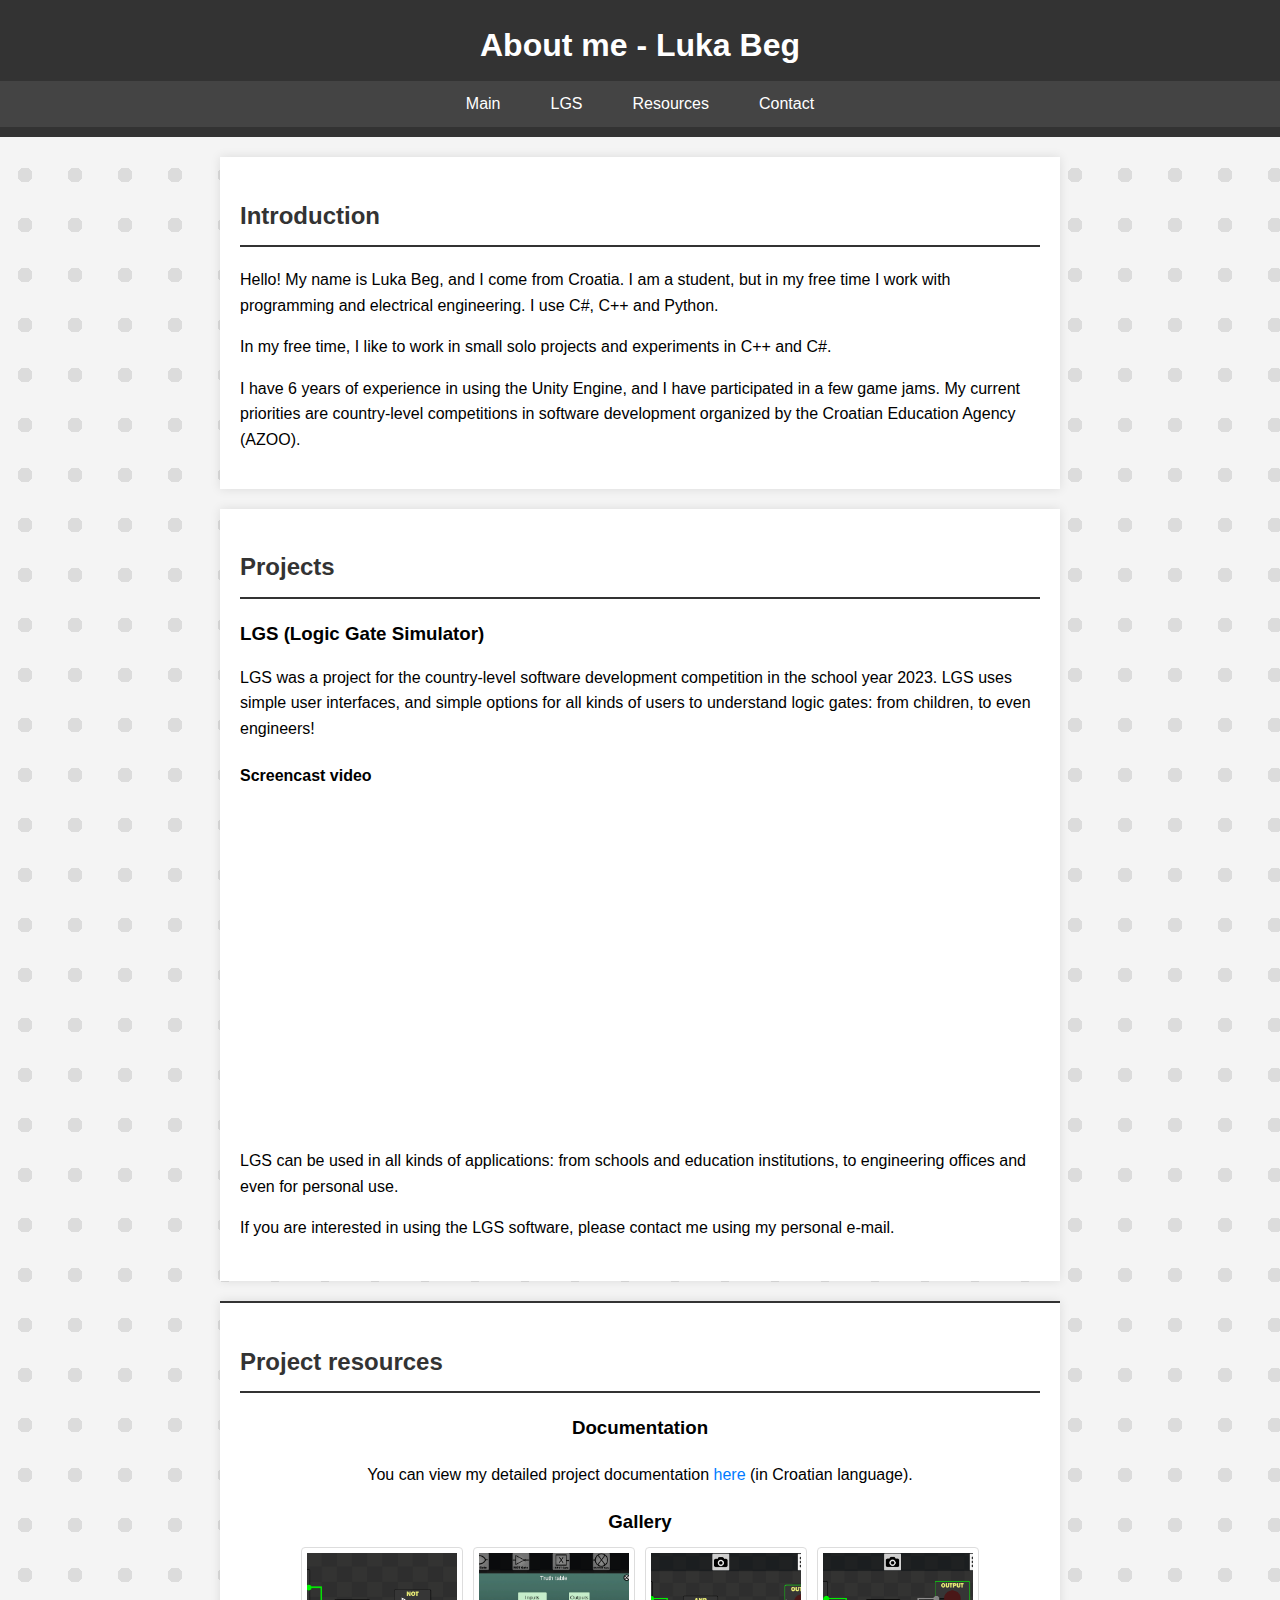
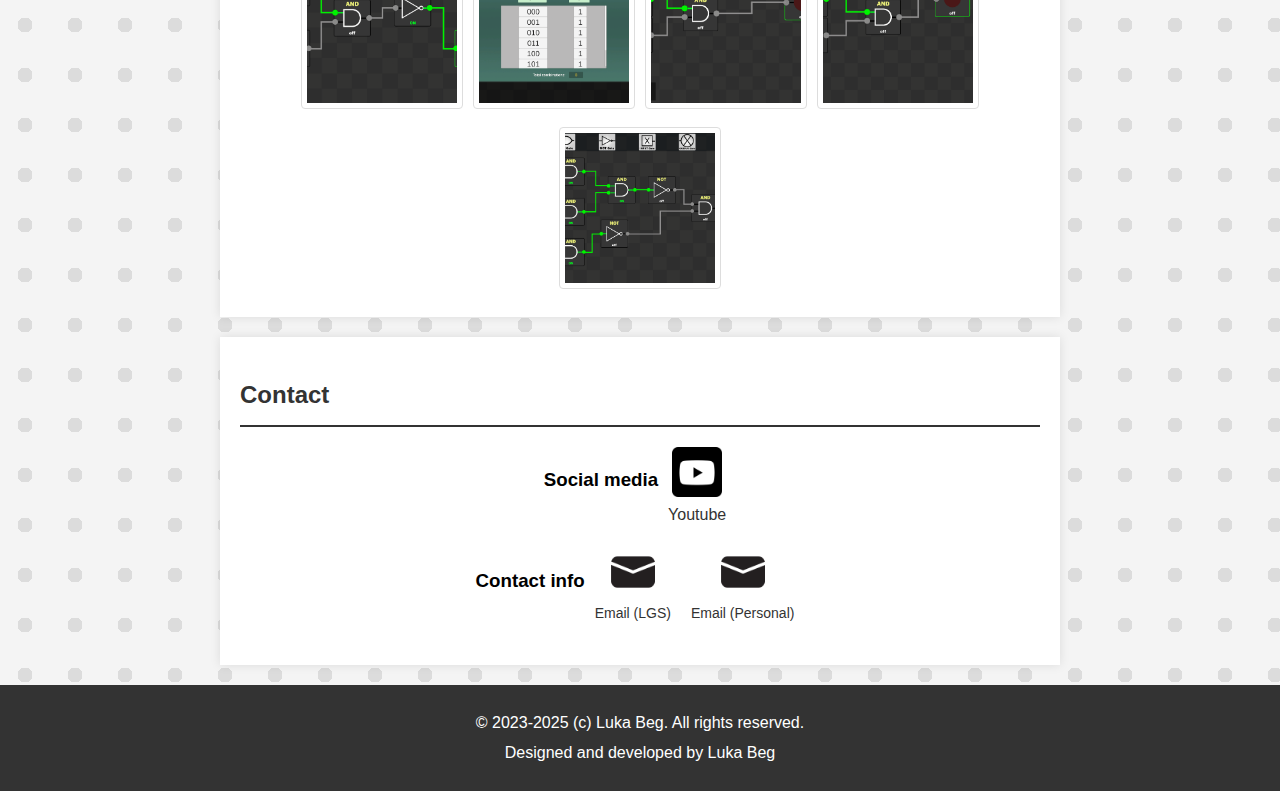
<file: index.html>
<!DOCTYPE html>
<html lang="en">
<head>
    <meta charset="UTF-8">
    <meta name="viewport" content="width=device-width, initial-scale=1.0">
    <title>Luka Beg - Portfolio</title>
    <link rel="stylesheet" href="styles.css">
    <link rel="icon" type="image/png" href="resources/lgs_icon.png">
</head>
<body>
    <header>
        <h1>About me - Luka Beg</h1>
		<nav>
            <ul class="nav-menu">
                <li><a href="#main">Main</a></li>
                <li><a href="#lgs">LGS</a></li>
				<li><a href="#resources">Resources</a></li>
                <li><a href="#contact">Contact</a></li>
            </ul>
        </nav>
    </header>
    <div class="container">
        <section id="main" class="introduction">
            <h2>Introduction</h2>
            <p>Hello! My name is Luka Beg, and I come from Croatia. I am a student, but in my free time I work with programming and electrical engineering. I use C#, C++ and Python.</p>
            <p>In my free time, I like to work in small solo projects and experiments in C++ and C#.</p>
            <p>I have 6 years of experience in using the Unity Engine, and I have participated in a few game jams. My current priorities are country-level competitions in software development organized by the Croatian Education Agency (AZOO).</p>
        </section>
        <section id="lgs" class="projects">
            <h2>Projects</h2>
            <div class="project">
                <h3>LGS (Logic Gate Simulator)</h3>
                <p>LGS was a project for the country-level software development competition in the school year 2023. LGS uses simple user interfaces, and simple options for all kinds of users to understand logic gates: from children, to even engineers!</p>
                <div class="video">
                    <h4>Screencast video</h4>
                    <iframe width="600" height="360" src="https://www.youtube.com/embed/lDV3LPSFFxk?si=RRi1CKYsrC_UnrbE" title="YouTube video player" frameborder="0" allow="accelerometer; autoplay; clipboard-write; encrypted-media; gyroscope; picture-in-picture; web-share" referrerpolicy="strict-origin-when-cross-origin" allowfullscreen></iframe>
                </div>
                <p>LGS can be used in all kinds of applications: from schools and education institutions, to engineering offices and even for personal use.</p>
                <p>If you are interested in using the LGS software, please contact me using my personal e-mail.</p>
            </div>
        </section>
        <section id="resources" class="resources">
            <h2>Project resources</h2>
            <div class="documentation">
                <h3>Documentation</h3>
                <p>You can view my detailed project documentation <a href="resources/sls_dokumentacija.pdf" target="_blank" rel="noopener noreferrer">here</a> (in Croatian language).</p>
            </div>
            <div class="gallery">
                <h3>Gallery</h3>
                <div class="gallery-items">
                    <a href="resources/lgs1_img.png" class="gallery-item"><img src="resources/lgs1_img.png" alt="LGS - Simple gate connection example"></a>
                    <a href="resources/lgs2_img.png" class="gallery-item"><img src="resources/lgs2_img.png" alt="LGS - Truth table example"></a>
                    <a href="resources/lgs3_img.png" class="gallery-item"><img src="resources/lgs3_img.png" alt="LGS - Challenge mode example"></a>
                    <a href="resources/lgs4_img.png" class="gallery-item"><img src="resources/lgs4_img.png" alt="LGS - Advanced mode example"></a>
                    <a href="resources/lgs5_img.png" class="gallery-item"><img src="resources/lgs5_img.png" alt="LGS - Advanced/complex gate connection example"></a>
                </div>
            </div>
        </section>
        <section id="contact" class="social-media">
            <h2>Contact</h2>
            <div class="social-icons">
                <h3>Social media</h3>
                <a href="https://www.youtube.com/@lukabeg" target="_blank" rel="noopener noreferrer" class="social-icon">
                    <img src="resources/button-icons/youtube_icon.png" alt="Youtube button icon">
                    <span>Youtube</span>
                </a>
            </div>
            <div class="contact">
                <h3>Contact info</h3>
                <a href="mailto:sls.podrska@gmail.com" target="_blank" rel="noopener noreferrer" class="contact-link">
                    <img src="resources/button-icons/mail_icon.png" alt="Email button icon">
                    <span>Email (LGS)</span>
                </a>
                <a href="mailto:begluka0@gmail.com" target="_blank" rel="noopener noreferrer" class="contact-link">
                    <img src="resources/button-icons/mail_icon.png" alt="Email button icon">
                    <span>Email (Personal)</span>
                </a>
            </div>
        </section>
    </div>
    <div id="lightbox" class="lightbox">
        <span class="close">&times;</span>
        <img class="lightbox-content" id="lightbox-image">
        <a class="prev">&#10094;</a>
        <a class="next">&#10095;</a>
    </div>
    <script src="script.js"></script>
</body>
<footer>
    <p>&copy; 2023-2025 (c) Luka Beg. All rights reserved.</p>
    <p>Designed and developed by Luka Beg</p>
</footer>
</html>
</file>
<file: styles.css>
body {
    font-family: Arial, sans-serif;
    line-height: 1.6;
    margin: 0;
    padding: 0;
    background-color: #f4f4f4;
    background-image: radial-gradient(#dcdcdc 7.5px, transparent 7.5px);
    background-size: 50px 50px;
}

header {
    background-color: #333;
    color: #fff;
    padding: 10px 0;
    text-align: center;
}

header h1 {
    margin: 10px 0;
}

.nav-menu {
    display: flex;
    justify-content: center;
    list-style: none;
    padding: 0;
    margin: 0;
    background-color: #444;
}

.nav-menu li {
    margin: 0 15px;
}

.nav-menu a {
    color: #fff;
    text-decoration: none;
    padding: 10px;
    display: block;
}

.nav-menu a:hover {
    background-color: #555;
    border-radius: 4px;
}

section {
    padding: 20px;
    margin: 20px auto;
    max-width: 800px;
    background-color: #fff;
    box-shadow: 0 0 10px rgba(0, 0, 0, 0.1);
}

section h2 {
    color: #333;
    border-bottom: 2px solid #333;
    padding-bottom: 10px;
}

.project {
    margin-bottom: 20px;
}

.project h3 {
    margin: 10px 0 5px;
}

.video {
    margin-top: 10px;
}

.video iframe {
    width: 100%;
    height: 315px;
}

.resources {
    padding-top: 20px;
    border-top: 2px solid #333;
}

.documentation {
    text-align: center;
    margin-bottom: 20px;
}

.documentation p a {
    color: #007BFF;
    text-decoration: none;
}

.documentation p a:hover {
    text-decoration: underline;
}

.gallery {
    margin-top: 20px;
}

.gallery h3 {
    margin-bottom: 10px;
    text-align: center;
}

.gallery-items {
    display: flex;
    flex-wrap: wrap;
    gap: 10px;
    justify-content: center;
}

.gallery-item img {
    width: 150px;
    height: 150px;
    object-fit: cover;
    border: 1px solid #ddd;
    border-radius: 4px;
    padding: 5px;
    cursor: pointer;
}

.gallery-item img:hover {
    box-shadow: 0 0 10px rgba(0, 0, 0, 0.2);
}

.lightbox {
    display: none;
    position: fixed;
    z-index: 1000;
    left: 0;
    top: 0;
    width: 100%;
    height: 100%;
    overflow: auto;
    background-color: rgba(0, 0, 0, 0.8);
}

.lightbox-content {
    position: fixed;
    top: 50%;
    left: 50%;
    transform: translate(-50%, -50%);
    display: block;
    max-width: 90%;
    max-height: 90%;
    border: 2px solid #ddd;
    box-shadow: 0 0 10px rgba(0, 0, 0, 0.3);
}

.close {
    position: absolute;
    top: 20px;
    right: 35px;
    color: #fff;
    font-size: 40px;
    font-weight: bold;
    transition: 0.3s;
    cursor: pointer;
}

.close:hover,
.close:focus {
    color: #bbb;
}

.prev, .next {
    cursor: pointer;
    position: absolute;
    top: 50%;
    width: auto;
    padding: 16px;
    margin-top: -50px;
    color: white;
    font-weight: bold;
    font-size: 20px;
    transition: 0.3s;
    user-select: none;
    border-radius: 0 3px 3px 0;
}

.next {
    right: 10px;
    border-radius: 3px 0 0 3px;
}

.prev {
    left: 10px;
    border-radius: 3px 0 0 3px;
}

.prev:hover, .next:hover {
    background-color: rgba(0, 0, 0, 0.8);
}

footer {
    background-color: #333;
    color: #fff;
    text-align: center;
    padding: 20px;
}

footer p {
    margin: 5px 0;
}

.social-media {
    text-align: left;
    margin-bottom: 20px;
}

.social-icons, .contact {
    display: flex;
    justify-content: center;
    margin-bottom: 20px;
}

.social-icon, .contact-link {
    display: flex;
    flex-direction: column;
    align-items: center;
    text-decoration: none;
    color: #333;
    margin: 0 10px;
}

.social-icon img, .contact-link img {
    width: 50px;
    height: 50px;
    margin-bottom: 5px;
}

.contact-link span {
    font-size: 14px;
}

.social-icon:hover, .contact-link:hover {
    color: #007bff;
}
</file>
